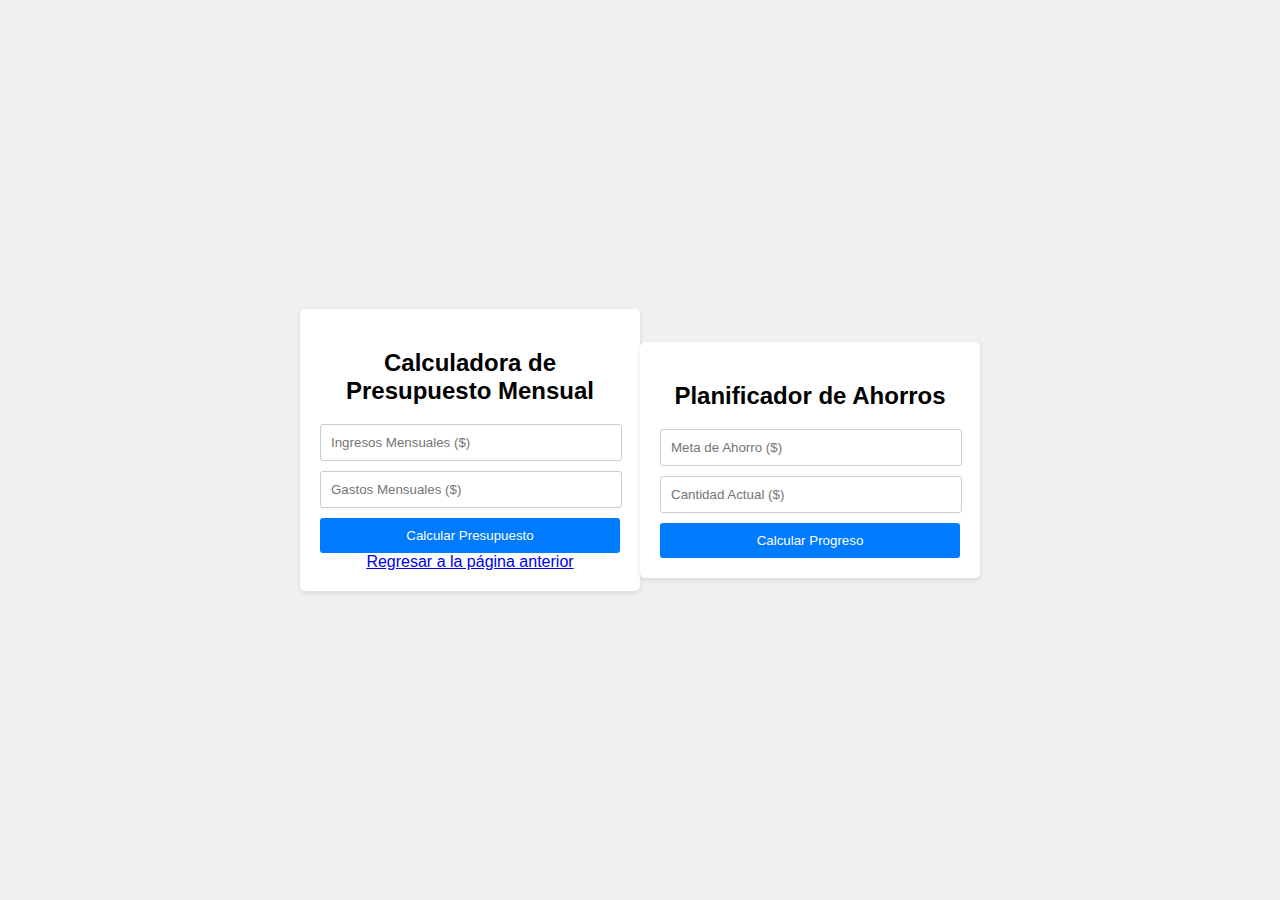
<file: app_para_tu_bolsillo.html>
<!DOCTYPE html>
<html lang="en">
<head>
<meta charset="UTF-8">
<meta name="viewport" content="width=device-width, initial-scale=1.0">
<title>Calculadora de Presupuesto Mensual y Planificador de Ahorros</title>
<style>
  body {
    font-family: Arial, sans-serif;
    margin: 0;
    padding: 0;
    display: flex;
    justify-content: center;
    align-items: center;
    height: 100vh;
    background-color: #f0f0f0;
  }
  .calculator {
    background-color: #fff;
    padding: 20px;
    border-radius: 5px;
    box-shadow: 0 2px 5px rgba(0, 0, 0, 0.1);
    width: 300px;
    text-align: center;
  }
  .planner {
    background-color: #fff;
    padding: 20px;
    border-radius: 5px;
    box-shadow: 0 2px 5px rgba(0, 0, 0, 0.1);
    width: 300px;
    text-align: center;
    margin-top: 20px; /* Agregamos un margen superior para separarlo de la calculadora */
  }
  input {
    width: calc(100% - 20px);
    margin-bottom: 10px;
    padding: 10px;
    border: 1px solid #ccc;
    border-radius: 3px;
  }
  button {
    width: 100%;
    padding: 10px;
    background-color: #007bff;
    color: #fff;
    border: none;
    border-radius: 3px;
    cursor: pointer;
  }
  button:hover {
    background-color: #0056b3;
  }
</style>
</head>
<body>
<div class="calculator">
  <h2>Calculadora de Presupuesto Mensual</h2>
  <input type="number" id="income" placeholder="Ingresos Mensuales ($)" required>
  <input type="number" id="expenses" placeholder="Gastos Mensuales ($)" required>
  <button onclick="calculateBudget()">Calcular Presupuesto</button>
  <div id="result"></div>
  <!-- Enlace para regresar a una página -->
  <a href="index.html">Regresar a la página anterior</a>
</div>

<div class="planner">
  <h2>Planificador de Ahorros</h2>
  <input type="number" id="goal" placeholder="Meta de Ahorro ($)" required>
  <input type="number" id="currentAmount" placeholder="Cantidad Actual ($)" required>
  <button onclick="calculateProgress()">Calcular Progreso</button>
  <div id="progress"></div>
</div>

<script>
function calculateBudget() {
  var income = parseFloat(document.getElementById("income").value);
  var expenses = parseFloat(document.getElementById("expenses").value);
  
  if (isNaN(income) || isNaN(expenses) || income <= 0 || expenses < 0) {
    document.getElementById("result").innerHTML = "Por favor, ingrese valores válidos.";
    return;
  }
  
  var balance = income - expenses;
  var interpretation = "";
  
  if (balance >= 0) {
    interpretation = "¡Su presupuesto está equilibrado o tiene superávit!";
  } else {
    interpretation = "¡Cuidado! Su presupuesto está en déficit.";
  }
  
  document.getElementById("result").innerHTML = "Balance Mensual: $" + balance.toFixed(2) + ". Interpretación: " + interpretation;
}

function calculateProgress() {
  var goal = parseFloat(document.getElementById("goal").value);
  var currentAmount = parseFloat(document.getElementById("currentAmount").value);
  
  if (isNaN(goal) || isNaN(currentAmount) || goal <= 0 || currentAmount < 0) {
    document.getElementById("progress").innerHTML = "Por favor, ingrese valores válidos.";
    return;
  }
  
  var progress = (currentAmount / goal) * 100;
  
  document.getElementById("progress").innerHTML = "Progreso: " + progress.toFixed(2) + "%";
}
</script>
</body>
</html>
</file>
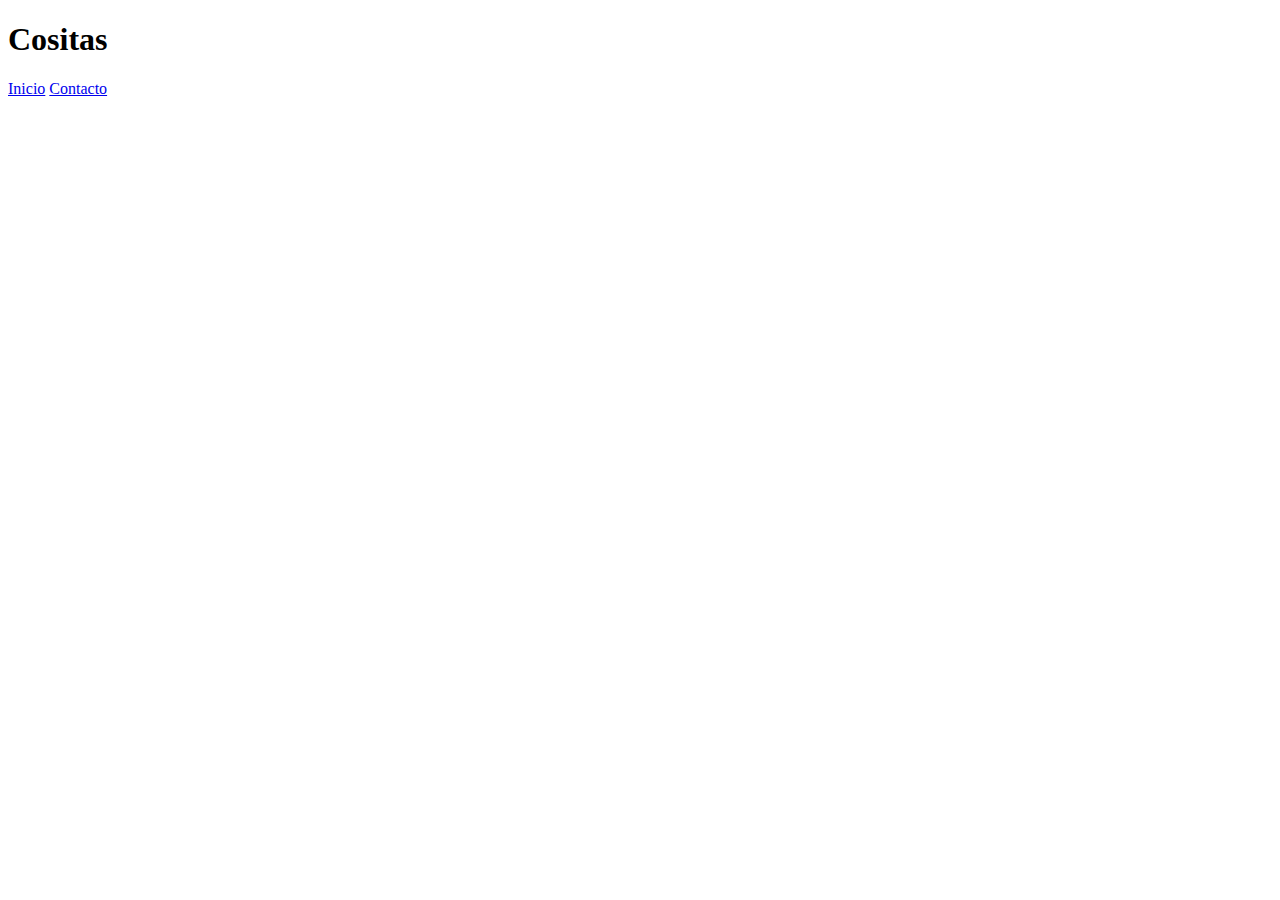
<file: apps_para_su_bolsillo.html>
<!DOCTYPE html>
<html lang="en">
<head>
    <meta charset="UTF-8">
    <meta name="viewport" content="width=device-width, initial-scale=1.0">
    <title>Document</title>
</head>
<body>
    <h1>Cositas</h1>
    <nav>
        <a href="../index.html">Inicio</a>
        <a href="../pages/contacto.html">Contacto</a>
    </nav>
</body>
</html>
</file>
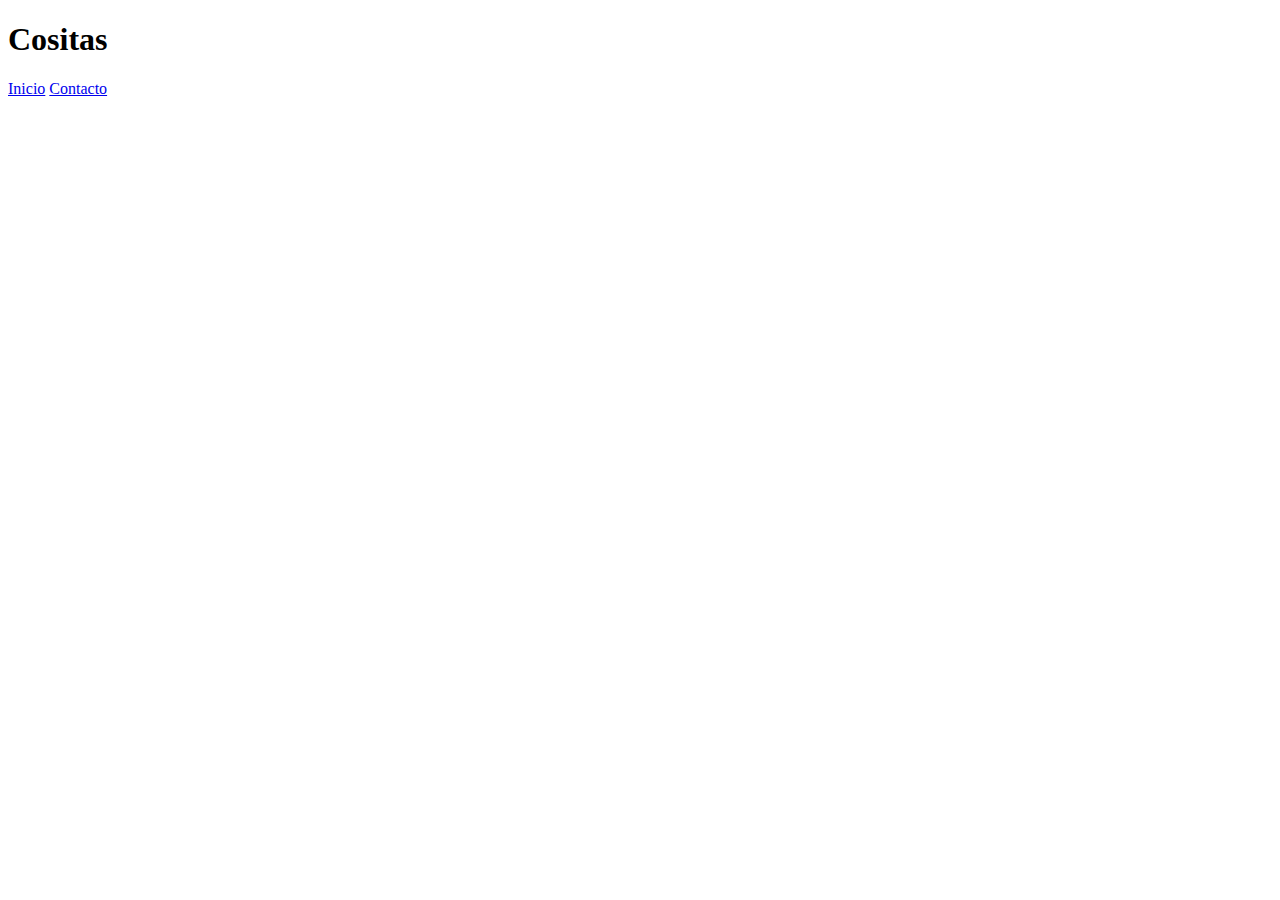
<file: cositas/cositas.html>
<!DOCTYPE html>
<html lang="en">
<head>
    <meta charset="UTF-8">
    <meta name="viewport" content="width=device-width, initial-scale=1.0">
    <title>Document</title>
</head>
<body>
    <h1>Cositas</h1>
    <nav>
        <a href="../index.html">Inicio</a>
        <a href="../pages/contacto.html">Contacto</a>
    </nav>
</body>
</html>
</file>
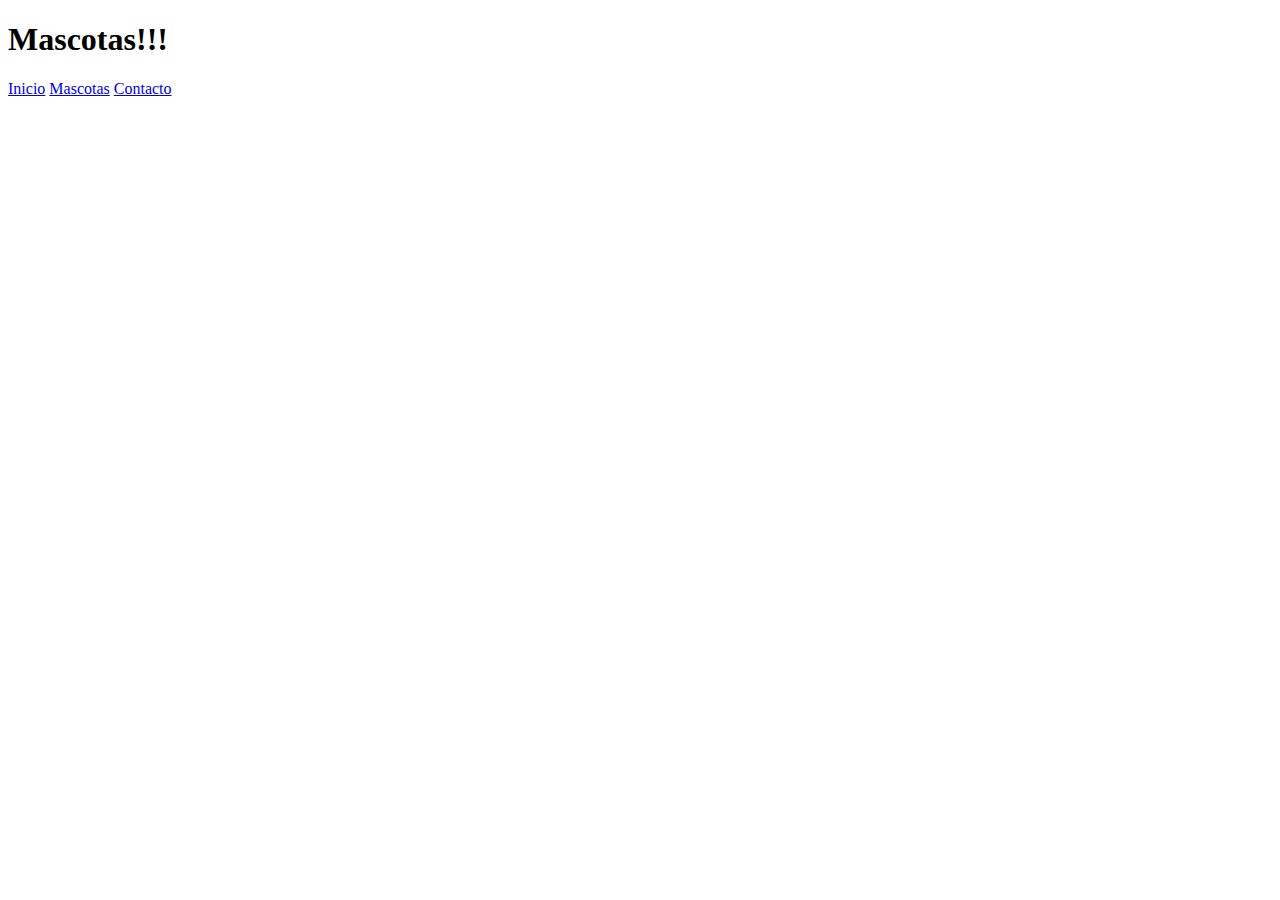
<file: pages/mascotas.html>
<!DOCTYPE html>
<html lang="en">
<head>
    <meta charset="UTF-8">
    <meta name="viewport" content="width=device-width, initial-scale=1.0">
    <title>Mascotas</title>
</head>
<body>
    <h1>Mascotas!!!</h1>
    <div>
        <a href="../index.html">Inicio</a>
        <a href="#">Mascotas</a>
        <a href="./contacto.html">Contacto</a>
    </div>
</body>
</html>
</file>
